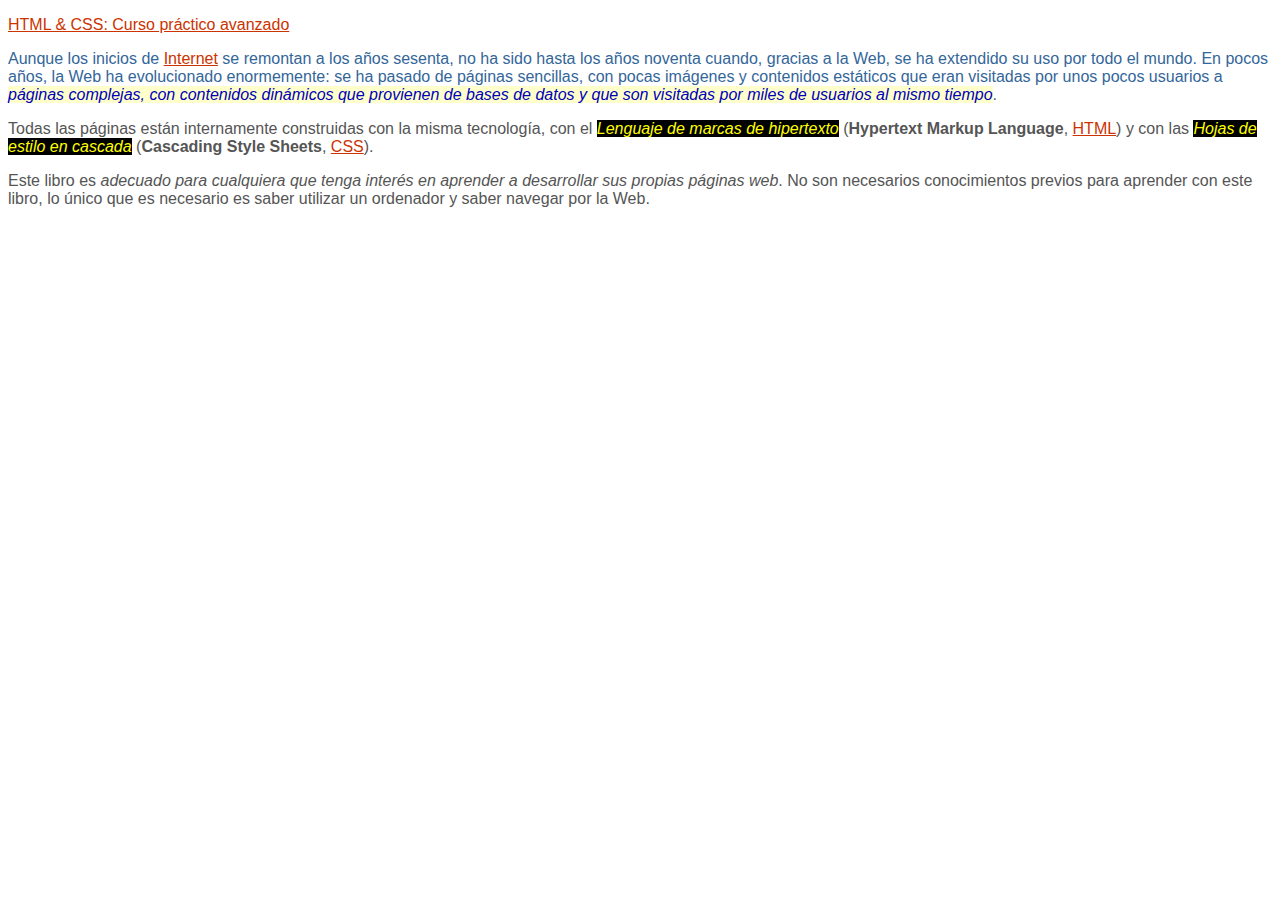
<file: index.html>
<!DOCTYPE html>
<html>
  <head>
    <meta charset="UTF-8" />
    <title>Ejercicio de selectores</title>
    <link rel="stylesheet" href="styles.css">
  </head>

  <body>
    <div id="primero">
      <p id="paragraphsInFirst">
        <a href="http://publicacionesaltaria.com/es/tienda/112-html-css-curso-practico.html"> 
            HTML & CSS: Curso práctico avanzado
        </a>
      </p>

      <p id="paragraphsInFirst">
        Aunque los inicios de
        <a href="https://es.wikipedia.org/wiki/Internet">Internet</a> se
        remontan a los años sesenta, no ha sido hasta los años noventa cuando,
        gracias a la Web, se ha extendido su uso por todo el mundo. En pocos
        años, la Web ha evolucionado enormemente: se ha pasado de páginas
        sencillas, con pocas imágenes y contenidos estáticos que eran visitadas
        por unos pocos usuarios a <em id="emsInFirst">páginas complejas, con contenidos dinámicos que provienen de bases de
        datos y que son visitadas por miles de usuarios al mismo tiempo</em>.
      </p>
    </div>

    <div id="segundo" class="normal">
      <p>
        Todas las páginas están internamente construidas con la misma
        tecnología, con el <em id="emsInSpecial" class="especial"> Lenguaje de marcas de hipertexto</em> (<span id="spansInNormal">Hypertext Markup Language</span>, <a href="https://es.wikipedia.org/wiki/HTML">HTML</a>) y con las
        <em id="emsInSpecial" class="especial">Hojas de estilo en cascada</em> (<span id="spansInNormal">Cascading Style Sheets</span>, <a href="https://es.wikipedia.org/wiki/CSS">CSS</a>).
      </p>
      
      <p>
        Este libro es <em>adecuado para cualquiera que tenga interés en aprender a desarrollar
          sus propias páginas web</em>. No son necesarios conocimientos previos para aprender con este libro,
        lo único que es necesario es saber utilizar un ordenador y saber navegar
        por la Web.
      </p>
    </div>
  </body>
</html>
</file>
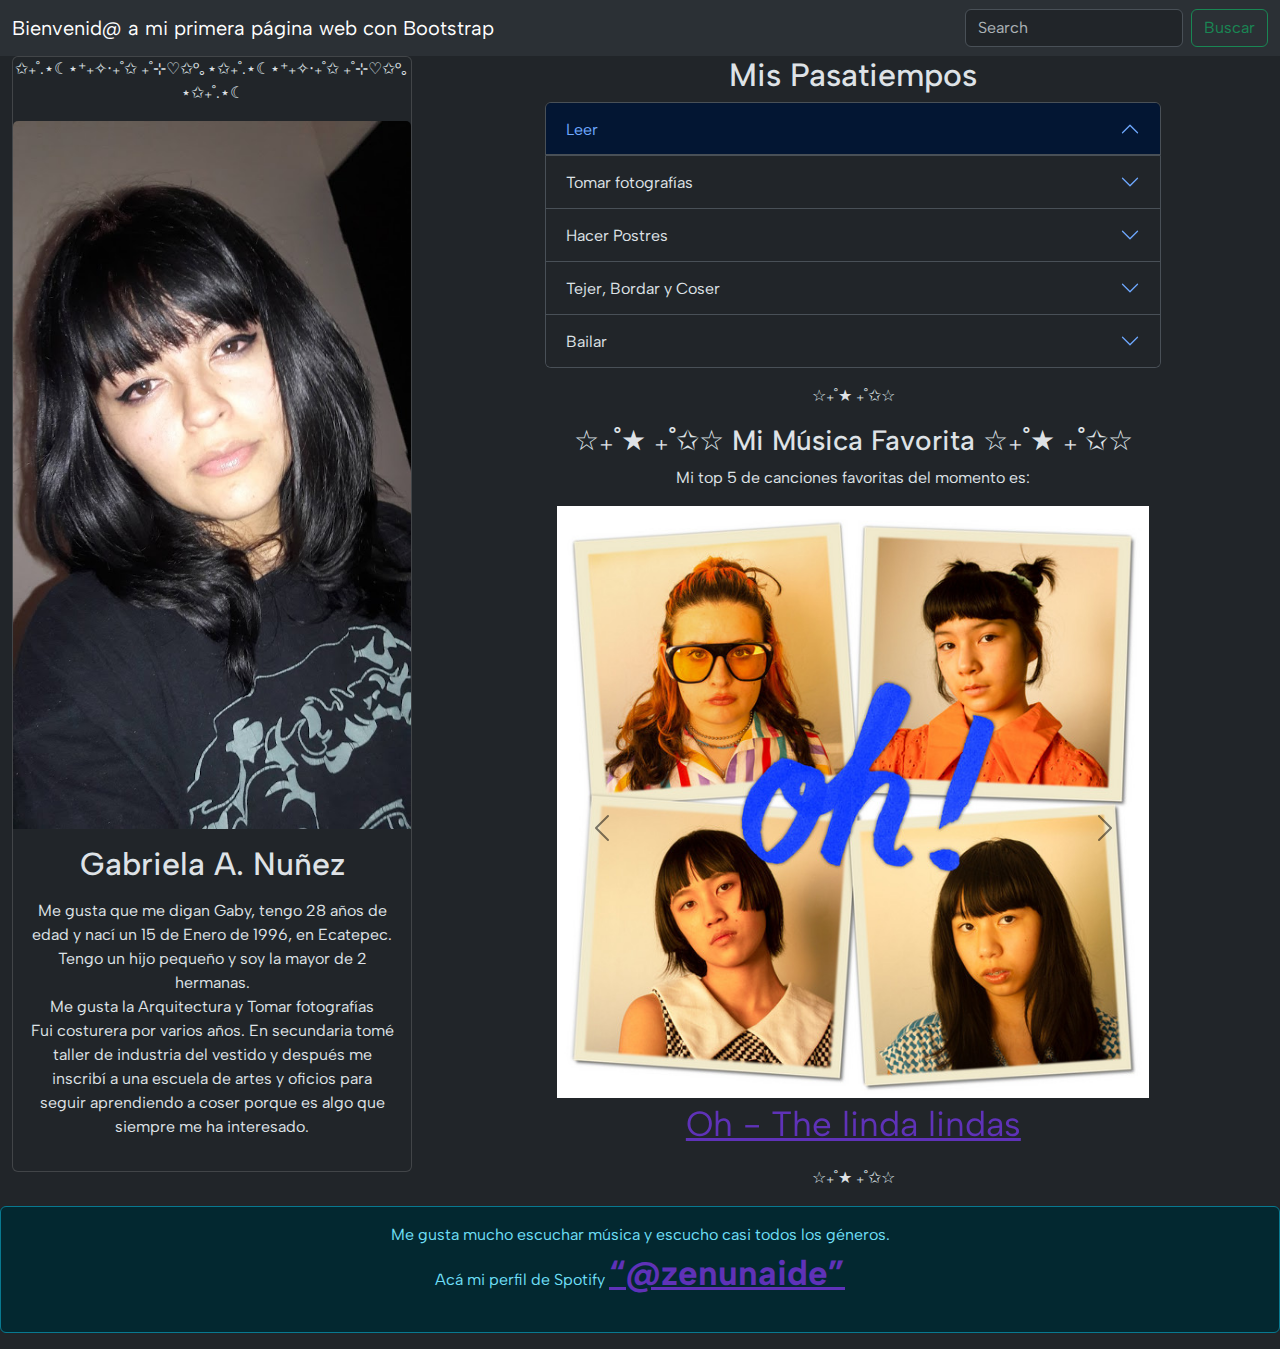
<file: bootstrap_acercaDeMi.html>
<!doctype html>
<html lang="en" data-bs-theme="dark">

<head>
  <meta charset="utf-8">
  <meta name="viewport" content="width=device-width, initial-scale=1">
  <link rel="shortcut icon" href="hedgehog.png" type="image/x-icon">
  <title> ☆₊˚✩ Acerca de Mi★ ₊˚✩☆</title>
  <link rel="stylesheet" href="bootstrap_acercaDeMi.css">
  <link rel="preconnect" href="https://fonts.googleapis.com">
  <link rel="preconnect" href="https://fonts.gstatic.com" crossorigin>
  <link href="https://fonts.googleapis.com/css2?family=Albert+Sans:ital,wght@0,100..900;1,100..900&display=swap"
    rel="stylesheet">
  <link href="https://cdn.jsdelivr.net/npm/bootstrap@5.3.3/dist/css/bootstrap.min.css" rel="stylesheet"
    integrity="sha384-QWTKZyjpPEjISv5WaRU9OFeRpok6YctnYmDr5pNlyT2bRjXh0JMhjY6hW+ALEwIH" crossorigin="anonymous">
</head>

<body>
  <header> <!--Encabezado-->

    <nav class="navbar bg-body-tertiary"> <!-- Barra de Navegacion-->
      <div class="container-fluid">
        <a id="bienvenida" class="navbar-brand">Bienvenid@ a mi primera página web con Bootstrap </a>
        <form class="d-flex" role="search">
          <input class="form-control me-2" type="search" placeholder="Search" aria-label="Search">
          <button class="btn btn-outline-success" type="submit">Buscar</button>
        </form>
      </div>
    </nav>

  </header>


  <main> <!-- Parte principal del cuerpo de la página: Biografía, Foto y Pasatiempos-->


    <section class="container-fluid text-center" id="fila1"> <!-- Contenedor (ancho máximo) -->
      <div class="row"> <!-- Row es fila (horizontal) -->
        <div class="col-5" id="columna1"> <!-- Column 1 (vertical) -->
          <div class="card" style="width: 25rem;">
            <p style="text-align: center;"> ✩₊˚.⋆☾⋆⁺₊✧‧₊˚✩ ₊˚⊹♡✩°｡⋆✩₊˚.⋆☾⋆⁺₊✧‧₊˚✩ ₊˚⊹♡✩°｡⋆✩₊˚.⋆☾ </p>
            <img src="aboutme.jpg" class="card-img-top"
              alt="Foto de mujer con cabello y playera negra, con fondo blanco y mucha exposicion al flash">
            <div class="card-body">
              <h2 class="card-title" class="text-center">Gabriela A. Nuñez</h2>
              <p class="card-text">
              <p>Me gusta que me digan Gaby, tengo 28 años de edad y nací un 15 de Enero de 1996, en Ecatepec.<br>
                Tengo un hijo pequeño y soy la mayor de 2 hermanas.<br>
                Me gusta la Arquitectura y Tomar fotografías<br>Fui costurera por varios años.
                En secundaria tomé taller de industria del vestido y después me inscribí a una escuela de artes y
                oficios para seguir aprendiendo a coser porque es algo que siempre me ha interesado.

              </p>
            </div>
          </div>
        </div>



        <div class="col-6">
          <h2> Mis Pasatiempos</h2>
          <div class="accordion" id="accordionExample">
            <div class="accordion-item">
              <h2 class="accordion-header">
                <button class="accordion-button" type="button" data-bs-toggle="collapse" data-bs-target="#collapseOne"
                  aria-expanded="true" aria-controls="collapseOne">
                  Leer
                </button>
              </h2>
              <div id="collapseOne" class="accordion-collapse collapse " data-bs-parent="#accordionExample">
                <div class="accordion-body">
                  <strong>Genero favorito: novela</strong><br> Me gusta Leer desde que era niña, ahora no lo hago
                  tanto
                  por
                  falta de tiempo pero me hace muy feliz.
                </div>
              </div>
            </div>
            <div class="accordion-item">
              <h2 class="accordion-header">
                <button class="accordion-button collapsed" type="button" data-bs-toggle="collapse"
                  data-bs-target="#collapseTwo" aria-expanded="false" aria-controls="collapseTwo">
                  Tomar fotografías
                </button>
              </h2>
              <div id="collapseTwo" class="accordion-collapse collapse" data-bs-parent="#accordionExample">
                <div class="accordion-body">
                  <strong>Cámara : finepixz10F</strong><br>Apesar de que mi cámara es digital y yo soy muy "amateur",
                  disfruto
                  mucho tomar fotografías y observarlas.
                </div>
              </div>
            </div>
            <div class="accordion-item">
              <h2 class="accordion-header">
                <button class="accordion-button collapsed" type="button" data-bs-toggle="collapse"
                  data-bs-target="#collapseThree" aria-expanded="false" aria-controls="collapseThree">
                  Hacer Postres
                </button>
              </h2>
              <div id="collapseThree" class="accordion-collapse collapse" data-bs-parent="#accordionExample">
                <div class="accordion-body">
                  <strong>Especialidad: Pan de Plátano con Chispas</strong><br> Sé cocinar pocos postres, sé que la
                  repostería
                  es compleja y requiere mucha práctica, asi que solo preparo postres de vez en cuando.
                </div>
              </div>
            </div>
            <div class="accordion-item">
              <h2 class="accordion-header">
                <button class="accordion-button collapsed" type="button" data-bs-toggle="collapse"
                  data-bs-target="#collapseFour" aria-expanded="false" aria-controls="collapseFour">
                  Tejer, Bordar y Coser
                </button>
              </h2>
              <div id="collapseFour" class="accordion-collapse collapse" data-bs-parent="#accordionExample">
                <div class="accordion-body">
                  <strong>Este es mi hobbie Favorito</strong><br> Tejer y Bordar eran mi nueva área de aprendizaje
                  antes
                  de
                  comenzar en el mundo TI. Coser era mi trabajo, a eso me dediqué muchos años y me encanta. Soy fan de
                  la
                  moda vintage y me gusta leer y aprender sobre los antiguos metodos de producción y elaboración
                  textil.
                </div>
              </div>
            </div>
            <div class="accordion-item">
              <h2 class="accordion-header">
                <button class="accordion-button collapsed" type="button" data-bs-toggle="collapse"
                  data-bs-target="#collapseFive" aria-expanded="false" aria-controls="collapseFive">
                  Bailar
                </button>
              </h2>
              <div id="collapseFive" class="accordion-collapse collapse" data-bs-parent="#accordionExample">
                <div class="accordion-body">
                  <strong>habilidades: 9%</strong><br> Me gusta Bailar, pero no soy muy buena haciendolo y tampoco
                  salgo
                  a
                  muchas fiestas, es mi actividad fisica favorita.Tomé clases de Salsa hace unos años.
                </div>
              </div>

            </div>
          </div>

          <div class="container px-6 text-center">
            <div class="row gx-7">
              <div class="col">
                <div class="p-3">☆₊˚★ ₊˚✩☆</div>
              </div>
            </div>
          </div>

          <h3 style="text-align: center;">☆₊˚★ ₊˚✩☆ Mi Música Favorita ☆₊˚★ ₊˚✩☆ </h3>
          <p style="text-align: center;">Mi top 5 de canciones favoritas del momento es:</p>

          <section class="container " id="fila2"> <!-- Contenedor 2 (ancho máximo) -->
            <div class="row"> <!-- Row 2 (horizontal) -->
              <div class="col-xl" id="columna1"> <!-- Column 1 (vertical) -->
                <div id="carouselExampleFade" class="carousel slide carousel-fade">
                  <div class="carousel-inner">
                    <div class="carousel-item active">
                      <img src="ohthelindalindas.jpg" class="d-block w-100" alt="...">
                      <a href="https://www.youtube.com/watch?v=wF-1IIs9_5U"> Oh - The linda lindas</a>
                    </div>
                    <div class="carousel-item">
                      <img src="itco.jpg" class="d-block w-100" alt="...">
                      <a href="https://www.youtube.com/watch?v=ZJs57GL69Mc"> In the car outside - The Killers</a>
                    </div>
                    <div class="carousel-item">
                      <img src="2shadowplay.jpg" class="d-block w-100" alt="...">
                      <a href="https://www.youtube.com/watch?v=wrbKvxGgFfg"> Shadowplay - The Killers </a>
                    </div>

                    <div class="carousel-item">
                      <img src="armistice.jpg" class="d-block w-100" alt="...">
                      <a href="https://www.youtube.com/watch?v=AabRFS8t1BI"> Armistice - Phoenix </a>
                    </div>
                    <div class="carousel-item">
                      <img src="stranded.jpg" class="d-block w-100" alt="...">
                      <a href="https://www.youtube.com/watch?v=FNdC_3LR2AI"> Stranded - Gojira </a>
                    </div>

                    <button class="carousel-control-prev" type="button" data-bs-target="#carouselExampleFade"
                      data-bs-slide="prev">
                      <span class="carousel-control-prev-icon" aria-hidden="true"></span>
                      <span class="visually-hidden">Previous</span>
                    </button>
                    <button class="carousel-control-next" type="button" data-bs-target="#carouselExampleFade"
                      data-bs-slide="next">
                      <span class="carousel-control-next-icon" aria-hidden="true"></span>
                      <span class="visually-hidden">Next</span>
                    </button>
                  </div>

                </div>






              </div>


            </div>
          </section>

          <div class="container px-6 text-center">
            <div class="row gx-7">
              <div class="col">
                <div class="p-3">☆₊˚★ ₊˚✩☆
                </div>
              </div>
            </div>
          </div>





        </div>
    </section>


    <footer>
      <div class="alert alert-info" role="alert">
        <p style="text-align: center;">Me gusta mucho escuchar música y escucho casi todos los géneros.<br> Acá mi
          perfil de Spotify
          <a href="https://open.spotify.com/user/12172240583?si=33aedf1f517f46f2" id="spotify"
            class="alert-link"><Q>@zenunaide</Q></a>
        </p>
      </div>
    </footer>
  </main>
  <script src="https://cdn.jsdelivr.net/npm/bootstrap@5.3.3/dist/js/bootstrap.bundle.min.js"
    integrity="sha384-YvpcrYf0tY3lHB60NNkmXc5s9fDVZLESaAA55NDzOxhy9GkcIdslK1eN7N6jIeHz"
    crossorigin="anonymous"></script>
</body>

</html>
</file>
<file: styles.css>
/* Todos los elementos de la página 
Tamaño de fuente: 16px
Familia de fuentes:Arial, Helvetica, sans-serif;

Todos los párrafos de la página 
color: #555;

Todos los párrafos contenidos en #primero 
color: #369;

Todos los enlaces de la página 
color: #C30;

Los elementos <em> contenidos en #primero 
color: #0000BB;
background-color: #FFFFCC;

Todos los elementos <em> con la clase "especial" en toda la página 
color: #FFFF00;
background: #000000;

Todos los elementos <span> contenidos en la clase "normal" 
font-weight: bold;
*/ 

* { /*selector universal. selecciona todos los elementos*/
    font-family: Arial, Helvetica, sans-serif;
    font-size: 16px;
}
p{ 
    color: #555;
}
#paragraphsInFirst{ 
    color: #369;
}

#emsInFirst{ 
    color: #0000BB;
    background-color: #FFFFCC;
}

#emsInSpecial{ 
    color: #FFFF00;
    background: #000000;
}

#spansInNormal{ 
    font-weight: bold;
}

a:link {
    color: #C30;  
}
</file>
